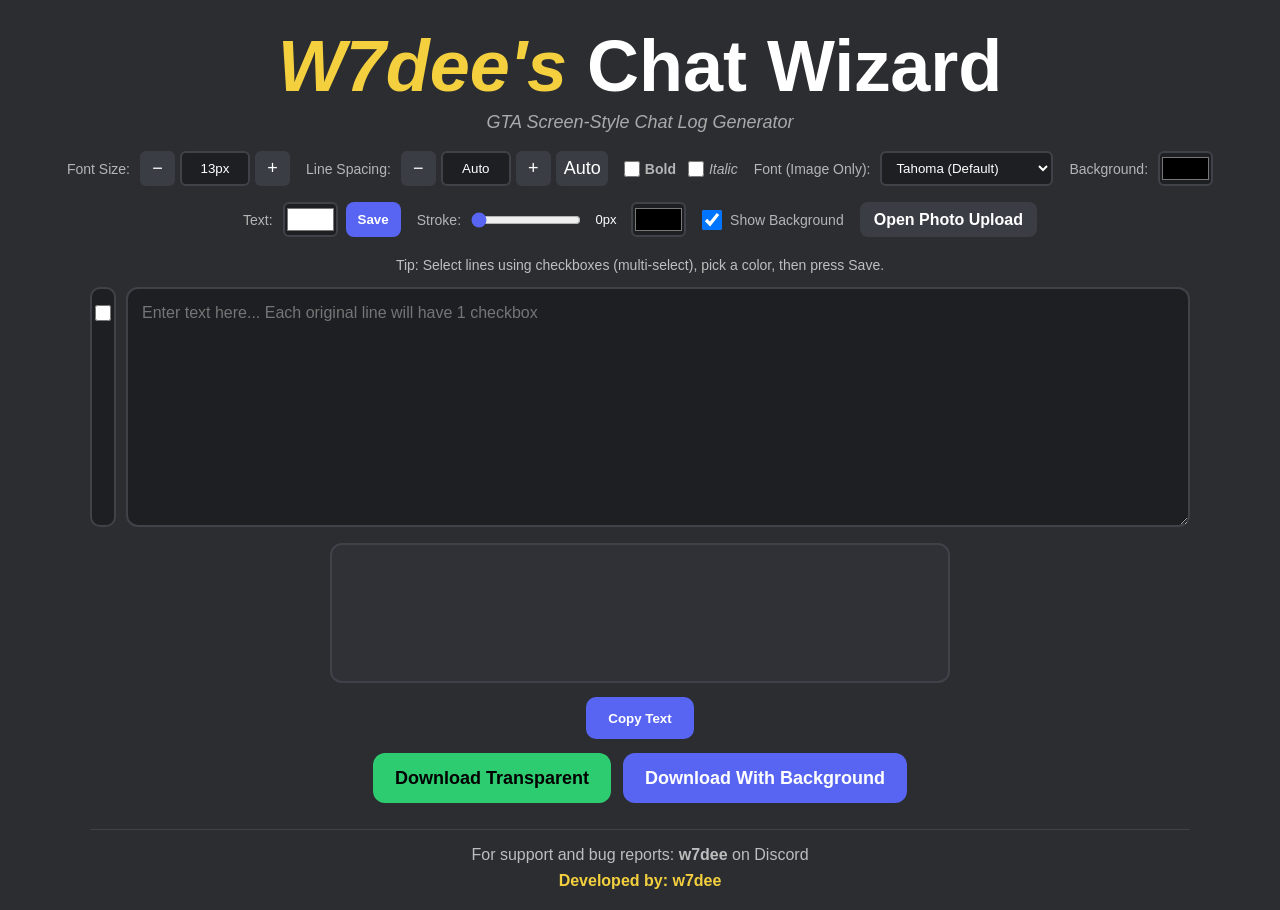
<file: index.html>
<!DOCTYPE html>
<html lang="en">
<head>
  <meta charset="UTF-8" />
  <meta name="viewport" content="width=device-width, initial-scale=1.0" />
  <title>Chat Log Wizard - Screen Editor</title>
  <link rel="icon" type="image/x-icon" href="favicon.ico" />

  <meta name="description" content="GTA Screen-Style Chat Log Generator" />
  <meta name="keywords" content="GTA, chat log, wizard, screen editor, chat generator" />
  <meta name="author" content="w7dee" />

  <!-- Google Fonts (used for chat only) -->
  <link rel="preconnect" href="https://fonts.googleapis.com">
  <link rel="preconnect" href="https://fonts.gstatic.com" crossorigin>
  <link href="https://fonts.googleapis.com/css2?family=Roboto:wght@400;700&family=Inter:wght@400;700&family=Open+Sans:wght@400;700&family=Lato:wght@400;700&family=Nunito:wght@400;700&family=Raleway:wght@400;700&family=Oswald:wght@400;700&family=Ubuntu:wght@400;700&family=Fira+Sans:wght@400;700&family=Rubik:wght@400;700&family=Source+Sans+3:wght@400;700&family=Manrope:wght@400;700&family=DM+Sans:wght@400;700&family=Work+Sans:wght@400;700&family=Barlow:wght@400;700&family=Quicksand:wght@400;700&family=Archivo:wght@400;700&family=Space+Grotesk:wght@400;700&family=Playfair+Display:wght@400;700&family=Merriweather:wght@400;700&family=Cairo:wght@400;700&family=Tajawal:wght@400;700&family=Noto+Sans+Arabic:wght@400;700&family=Noto+Kufi+Arabic:wght@400;700&family=Noto+Naskh+Arabic:wght@400;700&family=IBM+Plex+Sans+Arabic:wght@400;700&family=Almarai:wght@400;700&family=Readex+Pro:wght@400;700&family=Changa:wght@400;700&family=Amiri:wght@400;700&family=Markazi+Text:wght@400;700&family=Poppins:wght@400;700&family=Montserrat:wght@400;700&display=swap" rel="stylesheet">

  <link rel="stylesheet" href="style.css" />
</head>
<body>
  <div class="logo">
    <div class="logo-text">
      <span class="gta-yellow">W7dee's </span><span class="gta-white">Chat Wizard</span>
    </div>
    <div class="subtitle">GTA Screen-Style Chat Log Generator</div>
  </div>

  <div class="controls">
    <div class="control-group">
      <label>Font Size:</label>
      <div class="size-controls">
        <button type="button" onclick="decreaseSize()">−</button>
        <input type="text" id="sizeInput" value="13px" readonly />
        <button type="button" onclick="increaseSize()">+</button>
      </div>
    </div>

    <div class="control-group">
      <label>Line Spacing:</label>
      <div class="size-controls">
        <button type="button" onclick="decreaseSpacing()">−</button>
        <input type="text" id="spacingInput" value="Auto" readonly />
        <button type="button" onclick="increaseSpacing()">+</button>
        <button type="button" class="auto-spacing-btn" onclick="resetSpacing()">Auto</button>
      </div>
    </div>

    <div class="control-group text-style-controls">
      <label><input type="checkbox" id="boldToggle" /> <strong>Bold</strong></label>
      <label><input type="checkbox" id="italicToggle" /> <em>Italic</em></label>
    </div>

    <div class="control-group">
      <label>Font (Image Only):</label>
      <select id="fontSelect" class="font-select">
        <option value="tahoma" selected>Tahoma (Default)</option>
        <option value="roboto">Roboto</option>
        <option value="inter">Inter</option>
        <option value="opensans">Open Sans</option>
        <option value="lato">Lato</option>
        <option value="nunito">Nunito</option>
        <option value="raleway">Raleway</option>
        <option value="oswald">Oswald</option>
        <option value="ubuntu">Ubuntu</option>
        <option value="firasans">Fira Sans</option>
        <option value="rubik">Rubik</option>
        <option value="sourcesans3">Source Sans 3</option>
        <option value="manrope">Manrope</option>
        <option value="dmsans">DM Sans</option>
        <option value="worksans">Work Sans</option>
        <option value="barlow">Barlow</option>
        <option value="quicksand">Quicksand</option>
        <option value="archivo">Archivo</option>
        <option value="spacegrotesk">Space Grotesk</option>
        <option value="playfair">Playfair Display</option>
        <option value="merriweather">Merriweather</option>
        <option value="cairo">Cairo</option>
        <option value="tajawal">Tajawal</option>
        <option value="notosansarabic">Noto Sans Arabic</option>
        <option value="notokufiarabic">Noto Kufi Arabic</option>
        <option value="notonaskharabic">Noto Naskh Arabic</option>
        <option value="ibmplexarabic">IBM Plex Sans Arabic</option>
        <option value="almarai">Almarai</option>
        <option value="readexpro">Readex Pro</option>
        <option value="changa">Changa</option>
        <option value="amiri">Amiri</option>
        <option value="markazi">Markazi Text</option>
        <option value="poppins">Poppins</option>
        <option value="montserrat">Montserrat</option>
      </select>
    </div>

    <div class="control-group">
      <label>Background:</label>
      <input type="color" id="colorPicker" class="color-picker" value="#000000" />
    </div>

    <div class="control-group">
      <label>Text:</label>
      <div class="color-picker-wrap">
        <input type="color" id="textColorPicker" class="color-picker" value="#ffffff" />
        <button id="saveColorBtn" class="save-in-picker" type="button">Save</button>
      </div>
    </div>

    <div class="control-group">
      <label for="strokeWidth">Stroke:</label>
      <div class="stroke-controls">
        <input type="range" id="strokeWidth" min="0" max="5" step="0.5" value="0" />
        <output id="strokeWidthValue" for="strokeWidth">0px</output>
        <input type="color" id="strokeColorPicker" class="color-picker" value="#000000" />
      </div>
    </div>

    <div class="control-group">
      <label class="bg-label">
        <input type="checkbox" id="bgToggle" checked style="width: 20px; height: 20px; cursor: pointer;" />
        Show Background
      </label>
    </div>

    <div class="control-group">
      <a class="link-btn" href="compose.html">Open Photo Upload</a>
    </div>
  </div>

  <div class="helper">
    Tip: Select lines using checkboxes (multi-select), pick a color, then press Save.
  </div>

  <div class="chat-scope" id="chatScope">
    <div class="editor-box">
      <div class="line-select" id="lineSelect">
        <div class="line-select-inner" id="lineSelectInner"></div>
      </div>

      <textarea id="textInput" placeholder="Enter text here... Each original line will have 1 checkbox"></textarea>
    </div>
  </div>

  <div class="output-box">
    <div id="previewLines"></div>
  </div>

  <div class="action-buttons">
    <button class="copy-btn" id="copyText">Copy Text</button>
  </div>

  <div class="download-buttons">
    <button class="download-btn btn-transparent" onclick="downloadImage(true)">Download Transparent</button>
    <button class="download-btn btn-filled" onclick="downloadImage(false)">Download With Background</button>
  </div>

  <div class="contact-info">
    <p>For support and bug reports: <strong>w7dee</strong> on Discord</p>
    <p class="credit">Developed by: w7dee</p>
  </div>

  <div class="copied-notification" id="notification">✓ Text copied!</div>

  <script src="script.js"></script>
</body>
</html>
</file>
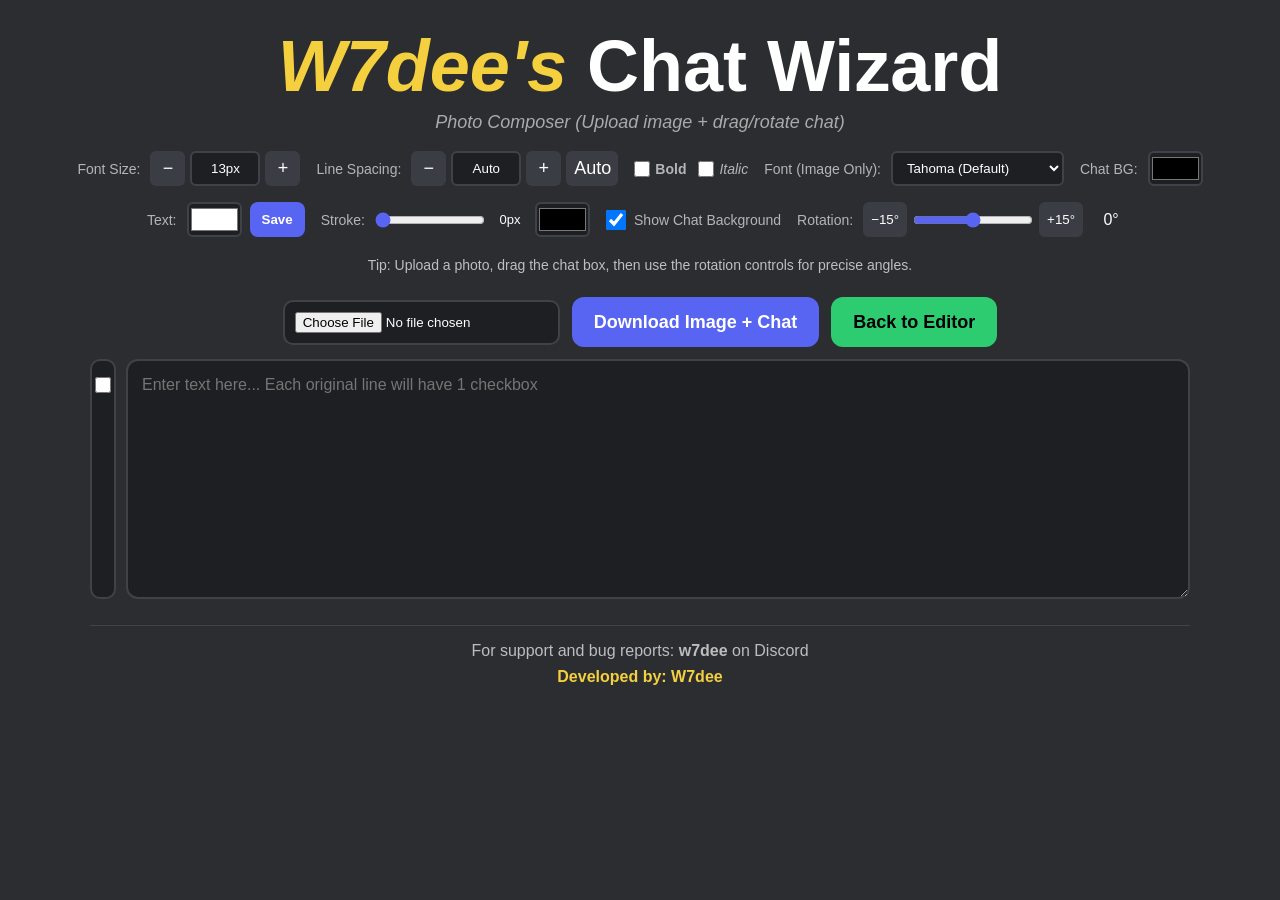
<file: compose.html>
<!DOCTYPE html>
<html lang="en">
<head>
  <meta charset="UTF-8" />
  <meta name="viewport" content="width=device-width, initial-scale=1.0" />
  <title>Chat Log Wizard - Photo Composer</title>
  <link rel="icon" type="image/x-icon" href="favicon.ico" />

  <!-- Google Fonts (used for chat only) -->
  <link rel="preconnect" href="https://fonts.googleapis.com">
  <link rel="preconnect" href="https://fonts.gstatic.com" crossorigin>
  <link href="https://fonts.googleapis.com/css2?family=Roboto:wght@400;700&family=Inter:wght@400;700&family=Open+Sans:wght@400;700&family=Lato:wght@400;700&family=Nunito:wght@400;700&family=Raleway:wght@400;700&family=Oswald:wght@400;700&family=Ubuntu:wght@400;700&family=Fira+Sans:wght@400;700&family=Rubik:wght@400;700&family=Source+Sans+3:wght@400;700&family=Manrope:wght@400;700&family=DM+Sans:wght@400;700&family=Work+Sans:wght@400;700&family=Barlow:wght@400;700&family=Quicksand:wght@400;700&family=Archivo:wght@400;700&family=Space+Grotesk:wght@400;700&family=Playfair+Display:wght@400;700&family=Merriweather:wght@400;700&family=Cairo:wght@400;700&family=Tajawal:wght@400;700&family=Noto+Sans+Arabic:wght@400;700&family=Noto+Kufi+Arabic:wght@400;700&family=Noto+Naskh+Arabic:wght@400;700&family=IBM+Plex+Sans+Arabic:wght@400;700&family=Almarai:wght@400;700&family=Readex+Pro:wght@400;700&family=Changa:wght@400;700&family=Amiri:wght@400;700&family=Markazi+Text:wght@400;700&family=Poppins:wght@400;700&family=Montserrat:wght@400;700&display=swap" rel="stylesheet">

  <link rel="stylesheet" href="style.css" />
</head>
<body>
  <div class="logo">
    <div class="logo-text">
      <span class="gta-yellow">W7dee's </span><span class="gta-white">Chat Wizard</span>
    </div>
    <div class="subtitle">Photo Composer (Upload image + drag/rotate chat)</div>
  </div>

  <div class="controls">
    <div class="control-group">
      <label>Font Size:</label>
      <div class="size-controls">
        <button type="button" onclick="decreaseSize()">−</button>
        <input type="text" id="sizeInput" value="13px" readonly />
        <button type="button" onclick="increaseSize()">+</button>
      </div>
    </div>

    <div class="control-group">
      <label>Line Spacing:</label>
      <div class="size-controls">
        <button type="button" onclick="decreaseSpacing()">−</button>
        <input type="text" id="spacingInput" value="Auto" readonly />
        <button type="button" onclick="increaseSpacing()">+</button>
        <button type="button" class="auto-spacing-btn" onclick="resetSpacing()">Auto</button>
      </div>
    </div>

    <div class="control-group text-style-controls">
      <label><input type="checkbox" id="boldToggle" /> <strong>Bold</strong></label>
      <label><input type="checkbox" id="italicToggle" /> <em>Italic</em></label>
    </div>

    <div class="control-group">
      <label>Font (Image Only):</label>
      <select id="fontSelect" class="font-select">
        <option value="tahoma" selected>Tahoma (Default)</option>
        <option value="roboto">Roboto</option>
        <option value="inter">Inter</option>
        <option value="opensans">Open Sans</option>
        <option value="lato">Lato</option>
        <option value="nunito">Nunito</option>
        <option value="raleway">Raleway</option>
        <option value="oswald">Oswald</option>
        <option value="ubuntu">Ubuntu</option>
        <option value="firasans">Fira Sans</option>
        <option value="rubik">Rubik</option>
        <option value="sourcesans3">Source Sans 3</option>
        <option value="manrope">Manrope</option>
        <option value="dmsans">DM Sans</option>
        <option value="worksans">Work Sans</option>
        <option value="barlow">Barlow</option>
        <option value="quicksand">Quicksand</option>
        <option value="archivo">Archivo</option>
        <option value="spacegrotesk">Space Grotesk</option>
        <option value="playfair">Playfair Display</option>
        <option value="merriweather">Merriweather</option>
        <option value="cairo">Cairo</option>
        <option value="tajawal">Tajawal</option>
        <option value="notosansarabic">Noto Sans Arabic</option>
        <option value="notokufiarabic">Noto Kufi Arabic</option>
        <option value="notonaskharabic">Noto Naskh Arabic</option>
        <option value="ibmplexarabic">IBM Plex Sans Arabic</option>
        <option value="almarai">Almarai</option>
        <option value="readexpro">Readex Pro</option>
        <option value="changa">Changa</option>
        <option value="amiri">Amiri</option>
        <option value="markazi">Markazi Text</option>
        <option value="poppins">Poppins</option>
        <option value="montserrat">Montserrat</option>
      </select>
    </div>

    <div class="control-group">
      <label>Chat BG:</label>
      <input type="color" id="colorPicker" class="color-picker" value="#000000" />
    </div>

    <div class="control-group">
      <label>Text:</label>
      <div class="color-picker-wrap">
        <input type="color" id="textColorPicker" class="color-picker" value="#ffffff" />
        <button id="saveColorBtn" class="save-in-picker" type="button">Save</button>
      </div>
    </div>

    <div class="control-group">
      <label for="strokeWidth">Stroke:</label>
      <div class="stroke-controls">
        <input type="range" id="strokeWidth" min="0" max="5" step="0.5" value="0" />
        <output id="strokeWidthValue" for="strokeWidth">0px</output>
        <input type="color" id="strokeColorPicker" class="color-picker" value="#000000" />
      </div>
    </div>

    <div class="control-group">
      <label class="bg-label">
        <input type="checkbox" id="bgToggle" checked style="width: 20px; height: 20px; cursor: pointer;" />
        Show Chat Background
      </label>
    </div>

    <div class="control-group">
      <label>Rotation:</label>
      <div class="rotation-controls">
        <button type="button" id="rotateLeft" aria-label="Rotate left">−15°</button>
        <input id="rotationRange" type="range" min="-180" max="180" step="1" value="0" />
        <button type="button" id="rotateRight" aria-label="Rotate right">+15°</button>
        <output id="rotationInput">0°</output>
      </div>
    </div>
  </div>

  <div class="helper">
    Tip: Upload a photo, drag the chat box, then use the rotation controls for precise angles.
  </div>

  <div class="upload-row">
    <input class="file-input" type="file" id="bgUpload" accept="image/*" />
    <button class="download-btn btn-filled" type="button" onclick="downloadComposite()">Download Image + Chat</button>
    <button class="download-btn btn-transparent" type="button" onclick="window.location.href='index.html'">Back to Editor</button>
  </div>

  <div class="chat-scope" id="chatScope">
    <div class="editor-box">
      <div class="line-select" id="lineSelect">
        <div class="line-select-inner" id="lineSelectInner"></div>
      </div>

      <textarea id="textInput" placeholder="Enter text here... Each original line will have 1 checkbox"></textarea>
    </div>
  </div>

  <!-- ✅ مخفي قبل رفع الصورة -->
  <div class="stage-wrap hidden" id="stageWrap">
    <div class="stage" id="stage">
      <img id="bgImg" alt="" />
      <div id="chatOverlay" aria-label="Drag to move chat">
        <div id="previewLines"></div>
      </div>
    </div>
  </div>

  <div class="contact-info">
    <p>For support and bug reports: <strong>w7dee</strong> on Discord</p>
    <p class="credit">Developed by: W7dee</p>
  </div>

  <script src="compose.js"></script>
</body>
</html>
</file>
<file: style.css>
:root{
  --site-font: Tahoma, Arial, sans-serif;
  --chat-font: Tahoma, Arial, sans-serif;
}

*{ margin:0; padding:0; box-sizing:border-box; }

body{
  font-family: var(--site-font);
  background:#2b2d31;
  color:#fff;
  padding:20px;
  min-height:100vh;
  display:flex;
  flex-direction:column;
  align-items:center;
}

/* Header */
.logo{
  text-align:center;
  margin:10px 0 18px;
}
.logo-text{
  font-size:72px;
  font-weight:900;
  line-height:1;
}
.subtitle{
  font-size:18px;
  color:#aaa;
  margin-top:10px;
  font-style:italic;
}
.gta-white{ color:#fff; }
.gta-yellow{ color:#f4d03f; font-style:italic; }

/* Controls */
.controls{
  display:flex;
  flex-wrap:wrap;
  gap:16px;
  align-items:center;
  justify-content:center;
  margin-bottom:10px;
}
.control-group{
  display:flex;
  align-items:center;
  gap:10px;
}
.control-group label{
  font-size:14px;
  color:#b5b5b5;
  white-space:nowrap;
}

.size-controls{
  display:flex;
  gap:5px;
  align-items:center;
}
.size-controls button{
  width:35px;
  height:35px;
  border:none;
  border-radius:6px;
  background:#3a3d44;
  color:#fff;
  font-size:18px;
  cursor:pointer;
}
.size-controls input{
  width:70px;
  height:35px;
  border:2px solid #404249;
  border-radius:6px;
  background:#1e1f22;
  color:#fff;
  text-align:center;
}

.auto-spacing-btn{
  height:35px;
  min-width:52px;
  padding:0 8px;
  border:none;
  border-radius:6px;
  background:#3a3d44;
  color:#fff;
  cursor:pointer;
}

.text-style-controls{
  gap:12px;
}
.text-style-controls label{
  display:flex;
  align-items:center;
  gap:5px;
  cursor:pointer;
}
.text-style-controls input{
  width:16px;
  height:16px;
  accent-color:#5865f2;
  cursor:pointer;
}

.font-select{
  height:35px;
  border:2px solid #404249;
  border-radius:6px;
  background:#1e1f22;
  color:#fff;
  padding:0 10px;
}

.color-picker{
  width:55px;
  height:35px;
  border:2px solid #404249;
  border-radius:6px;
  background:#1e1f22;
  cursor:pointer;
}

.color-picker-wrap{
  display:flex;
  gap:8px;
  align-items:center;
}

.stroke-controls{
  display:flex;
  align-items:center;
  gap:8px;
}
.stroke-controls input[type="range"]{
  width:110px;
  accent-color:#5865f2;
  cursor:pointer;
}
.stroke-controls output{
  min-width:34px;
  color:#fff;
  font-size:13px;
  text-align:center;
}

.save-in-picker{
  height:35px;
  padding:0 12px;
  border:none;
  border-radius:8px;
  background:#5865f2;
  color:#fff;
  font-weight:700;
  cursor:pointer;
}

.bg-label{
  display:flex;
  align-items:center;
  gap:8px;
  cursor:pointer;
}

.link-btn{
  display:inline-flex;
  align-items:center;
  justify-content:center;
  height:35px;
  padding:0 14px;
  border-radius:8px;
  background:#3a3d44;
  color:#fff;
  text-decoration:none;
  font-weight:700;
}

/* Helper */
.helper{
  margin:10px 0 14px;
  color:#cfcfcf;
  font-size:14px;
  text-align:center;
  opacity:.9;
  max-width:1100px;
}

/* Editor */
.chat-scope{
  width:min(1100px, 96vw);
}

.editor-box{
  display:flex;
  gap:10px;
  align-items:stretch;
}

.line-select{
  width:26px;
  border:2px solid #404249;
  border-radius:10px;
  background:#1e1f22;
  overflow:hidden;
}
.line-select-inner{
  will-change: transform;
  padding-top: 14px; /* نفس padding-top للنص */
}

.line-check-row{
  display:flex;
  align-items:center;
  justify-content:center;
  height:20px;
}
.line-check{
  width:16px;
  height:16px;
  cursor:pointer;
}
.line-check-row.spacer{
  opacity:0;
  pointer-events:none;
}

textarea{
  flex:1;
  min-height:240px;
  width:100%;
  padding:14px;
  border-radius:12px;
  border:2px solid #404249;
  background:#1e1f22;
  color:#fff;
  outline:none;
  resize:vertical;
  font-family: var(--site-font);
  font-size:16px;
  line-height:20px; /* مهم للـ checkbox alignment */
}

/* Output preview */
.output-box{
  width:min(620px, 96vw);
  margin-top:16px;
  padding:16px;
  border:2px solid #404249;
  border-radius:12px;
  background:#2f3136;

  /* ✅ كان كبير - خليناه أصغر زي الأول */
  min-height:140px;
}

#previewLines{
  font-family: var(--chat-font);
  max-width:100%;
}

/* each original line container */
.chat-line{
  font-family: var(--chat-font);
  margin:0;
  padding:0;
  text-align:left;
  display:block;
  max-width:100%;
}

/* inline span that clones background across wrapped lines */
.chat-span{
  display:inline;
  white-space:pre-wrap;
  overflow-wrap:anywhere;
  word-break:break-word;
  padding:0 4px;
  line-height:1.3;
  -webkit-box-decoration-break:clone;
  box-decoration-break:clone;
}

/* Buttons */
.action-buttons{
  width:min(1100px, 96vw);
  margin-top:14px;
  display:flex;
  justify-content:center;
}
.copy-btn{
  height:42px;
  padding:0 22px;
  border:none;
  border-radius:10px;
  background:#5865f2;
  color:#fff;
  font-weight:800;
  cursor:pointer;
}

.download-buttons{
  width:min(1100px, 96vw);
  margin-top:14px;
  display:flex;
  gap:12px;
  justify-content:center;
  flex-wrap:wrap;
}
.download-btn{
  height:50px;
  padding:0 22px;
  border:none;
  border-radius:12px;
  font-size:18px;
  font-weight:900;
  cursor:pointer;
}
.btn-transparent{ background:#2ecc71; color:#000; }
.btn-filled{ background:#5865f2; color:#fff; }

/* Notifications + Footer */
.copied-notification{
  position:fixed;
  bottom:30px;
  left:50%;
  transform:translateX(-50%);
  background:#2ecc71;
  color:#000;
  padding:12px 16px;
  border-radius:10px;
  font-weight:900;
  opacity:0;
  pointer-events:none;
  transition:opacity .2s ease;
}
.copied-notification.show{ opacity:1; }

.contact-info{
  width:min(1100px, 96vw);
  margin-top:26px;
  padding-top:16px;
  border-top:1px solid #404249;
  text-align:center;
  color:#bdbdbd;
}
.contact-info .credit{
  margin-top:8px;
  color:#f4d03f;
  font-weight:900;
}

/* Photo Composer */
.upload-row{
  width:min(1100px, 96vw);
  margin:10px 0 12px;
  display:flex;
  gap:12px;
  align-items:center;
  justify-content:center;
  flex-wrap:wrap;
}
.file-input{
  background:#1e1f22;
  border:2px solid #404249;
  border-radius:10px;
  color:#fff;
  padding:10px;
}

.stage-wrap{
  width:min(1100px, 96vw);
  margin-top:12px;
  display:flex;
  justify-content:center;
}

/* ✅ اخفاء مكان الصورة بالكامل قبل الرفع */
.stage-wrap.hidden{
  display:none;
}

/* ✅ الـ stage يصير على قد الصورة (JS بيحدد width/height) */
.stage{
  position:relative;
  border:2px solid #404249;
  border-radius:14px;
  background:#000;
  overflow:hidden;
  width:300px;   /* fallback */
  height:200px;  /* fallback */
}

#bgImg{
  position:absolute;
  inset:0;
  width:100%;
  height:100%;
  object-fit:fill; /* بما أن stage صار نفس أبعاد الصورة، ما نحتاج contain */
  border-radius:12px;
}

#chatOverlay{
  position:absolute;
  left:20px;
  top:20px;

  width:620px;          /* ✅ نفس عرض مربع الكتابة */
  max-width:620px;      /* ✅ يمنع التمدد مع الصورة */

  cursor:grab;
  transform-origin:center center;
}

#chatOverlay.dragging{ cursor:grabbing; }

.rotation-readonly{
  height:35px;
  width:70px;
  border:2px solid #404249;
  border-radius:6px;
  background:#1e1f22;
  color:#fff;
  text-align:center;
}

.rotation-controls{
  display:flex;
  align-items:center;
  gap:6px;
}
.rotation-controls input[type="range"]{
  width:120px;
  accent-color:#5865f2;
  cursor:grab;
}
.rotation-controls button{
  height:35px;
  padding:0 8px;
  border:0;
  border-radius:6px;
  background:#3a3d44;
  color:#fff;
  cursor:pointer;
}
.rotation-controls output{
  min-width:44px;
  color:#fff;
  text-align:center;
}
</file>
